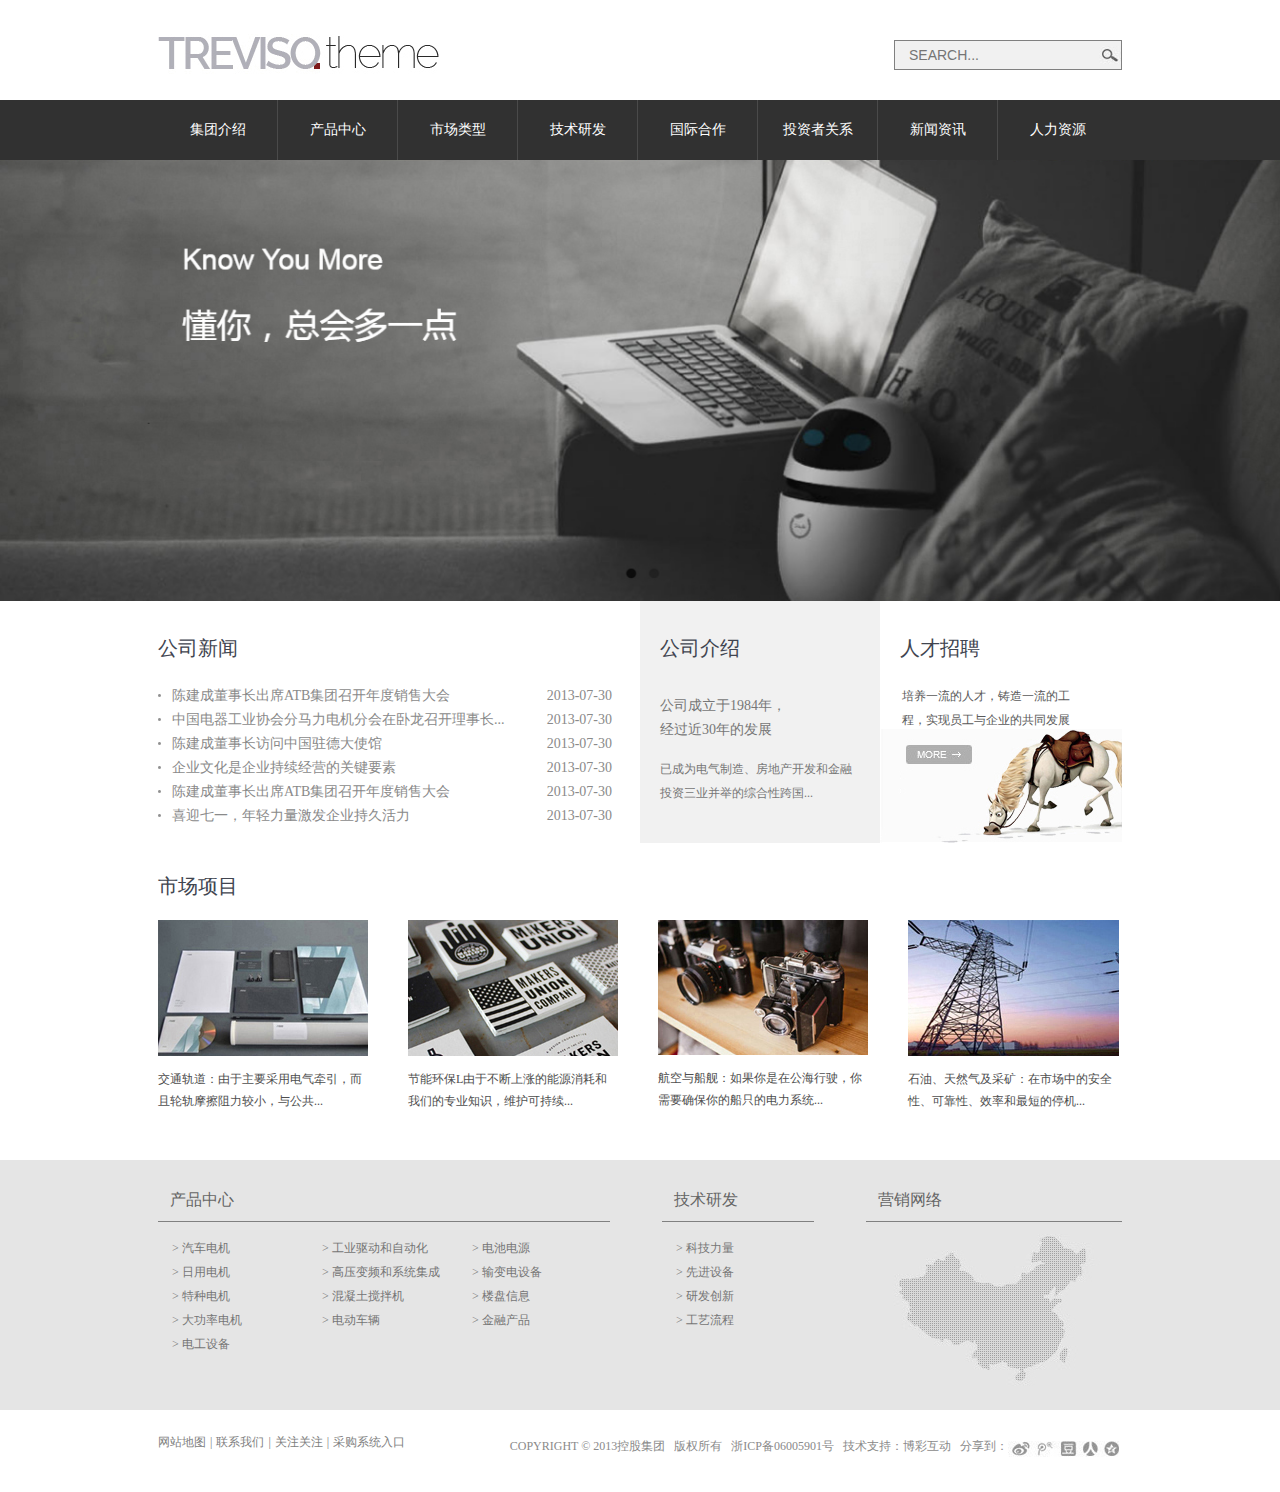
<file: bussiness/index.html>
<!DOCTYPE html>
<html lang="en">

<head>
    <meta charset="UTF-8">
    <title>Document</title>
    <!-- 引入外部样式表 -->
    <link rel="stylesheet" href="css/index.css">
</head>

<body>
    <!-- 头部模块-logo区域 -->
    <div class="logo public">
        <img src="img/logo.png" alt="">
        <!-- 提示文本 -->
        <input type="text" placeholder="SEARCH...">
    </div>

    <!-- 通栏导航区域 -->
    <div class="layoutNav">
        <!-- 版心 -->
        <ul class="nav public">
            <li>集团介绍</li>
            <li>产品中心</li>
            <li>市场类型</li>
            <li>技术研发</li>
            <li>国际合作</li>
            <li>投资者关系</li>
            <li>新闻资讯</li>
            <li class="eight">人力资源</li>
        </ul>
    </div>

    <!-- banner区域--不要给高度 -->
    <div class="banner">
        <img src="img/banner.png" alt="">
    </div>

    <!-- 内容区域 -->
    <div class="news public">
        <div class="lef">
            <p class="pTit">公司新闻</p>
            <ul>
                <li>陈建成董事长出席ATB集团召开年度销售大会<span>2013-07-30</span></li>
                <li>中国电器工业协会分马力电机分会在卧龙召开理事长...<span>2013-07-30</span></li>
                <li>陈建成董事长访问中国驻德大使馆<span>2013-07-30</span></li>
                <li>企业文化是企业持续经营的关键要素<span>2013-07-30</span></li>
                <li>陈建成董事长出席ATB集团召开年度销售大会<span>2013-07-30</span></li>
                <li>喜迎七一，年轻力量激发企业持久活力<span>2013-07-30</span></li>
            </ul>
        </div>
        <div class="cen">
            <p class="pTit">公司介绍</p>
            <p class="p1">公司成立于1984年，经过近30年的发展</p>
            <p class="p2">已成为电气制造、房地产开发和金融投资三业并举的综合性跨国...</p>
        </div>
        <div class="rig">
            <p class="pTit">人才招聘</p>
            <p class="p1">培养一流的人才，铸造一流的工程，实现员工与企业的共同发展</p>
        </div>
    </div>

    <!-- 市场项目 -->
    <div class="market public">
        市场项目
    </div>

    <!-- 市场项目内容 -->
    <div class="marketinfo public">
        <div>
            <img src="img/pic1.png" alt="">
            <p>交通轨道：由于主要采用电气牵引，而且轮轨摩擦阻力较小，与公共...</p>
        </div>
        <div>
            <img src="img/pic2.png" alt="">
            <p>节能环保L由于不断上涨的能源消耗和我们的专业知识，维护可持续...</p>
        </div>
        <div>
            <img src="img/pic3.png" alt="">
            <p>航空与船舰：如果你是在公海行驶，你需要确保你的船只的电力系统...</p>
        </div>
        <div class="last">
            <img src="img/pic4.png" alt="">
            <p>石油、天然气及采矿：在市场中的安全性、可靠性、效率和最短的停机...</p>
        </div>
    </div>

    <!-- 产品中心 -->
    <div class="layoutPro">
        <div class="product public">
            <div class="lef">
                <p class="top">产品中心</p>
                <div>
                    <ul>
                        <li> > 汽车电机</li>
                        <li> > 日用电机</li>
                        <li> > 特种电机</li>
                        <li> > 大功率电机</li>
                        <li> > 电工设备</li>
                    </ul>
                    <ul>
                        <li> > 工业驱动和自动化</li>
                        <li> > 高压变频和系统集成</li>
                        <li> > 混凝土搅拌机</li>
                        <li> > 电动车辆</li>
                    </ul>
                    <ul>
                        <li> > 电池电源</li>
                        <li> > 输变电设备</li>
                        <li> > 楼盘信息</li>
                        <li> > 金融产品</li>
                    </ul>
                </div>
            </div>
            <div class="cen">
                <p class="top">技术研发</p>
                <ul>
                    <li> > 科技力量</li>
                    <li> > 先进设备</li>
                    <li> > 研发创新</li>
                    <li> > 工艺流程</li>
                </ul>
            </div>
            <div class="rig">
                <p class="top">营销网络</p>
                <img src="img/china.png" alt="">
            </div>
        </div>
    </div>

    <!-- 网站底部区域 -->
    <div class="botNav public">
        <p class="lef">
            <a href="">网站地图</a>
            <span>|</span>
            <a href="">联系我们</a>
            <span>|</span>
            <a href="">关注关注</a>
            <span>|</span>
            <a href="">采购系统入口</a>
        </p>
        <p class="rig">
            COPYRIGHT &copy;
            2013控股集团 &nbsp; 版权所有 &nbsp; 浙ICP备06005901号 &nbsp; 技术支持：博彩互动 &nbsp; 分享到：
            <img src="img/logonav.png" alt="">
        </p>
    </div>
</body>

</html>
</file>
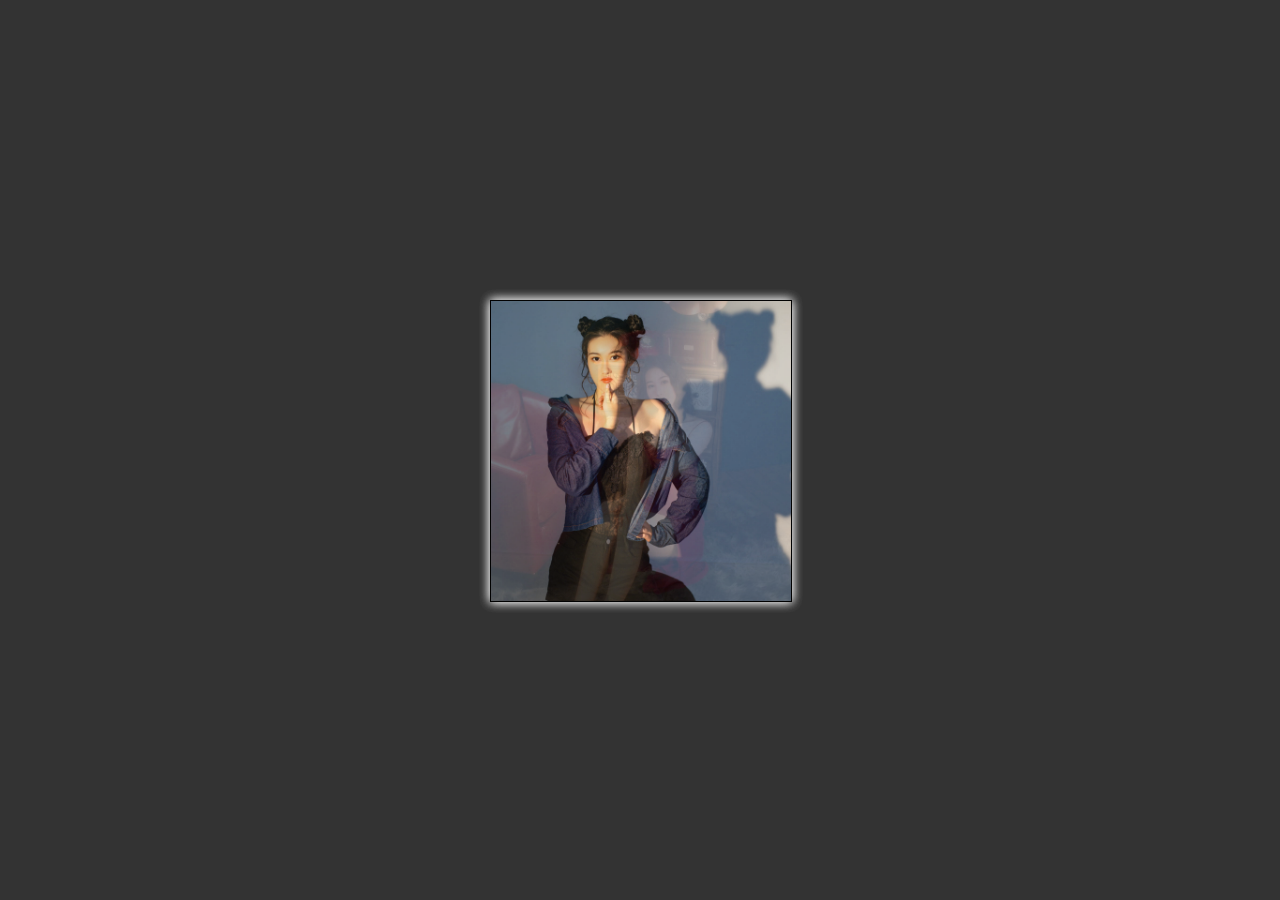
<file: r-photo/index.html>
<!DOCTYPE html>
<html>
	<head>
		<meta charset="utf-8">
		<title>旋转相册-LL</title>
		<link rel="stylesheet" type="text/css" href="css/index.css"/>
	</head>
	<body>
		<ul>
			<li></li>
			<li></li>
			<li></li>
			<li></li>
			<li></li>
			<li></li>
		</ul>
	</body>
</html>
</file>
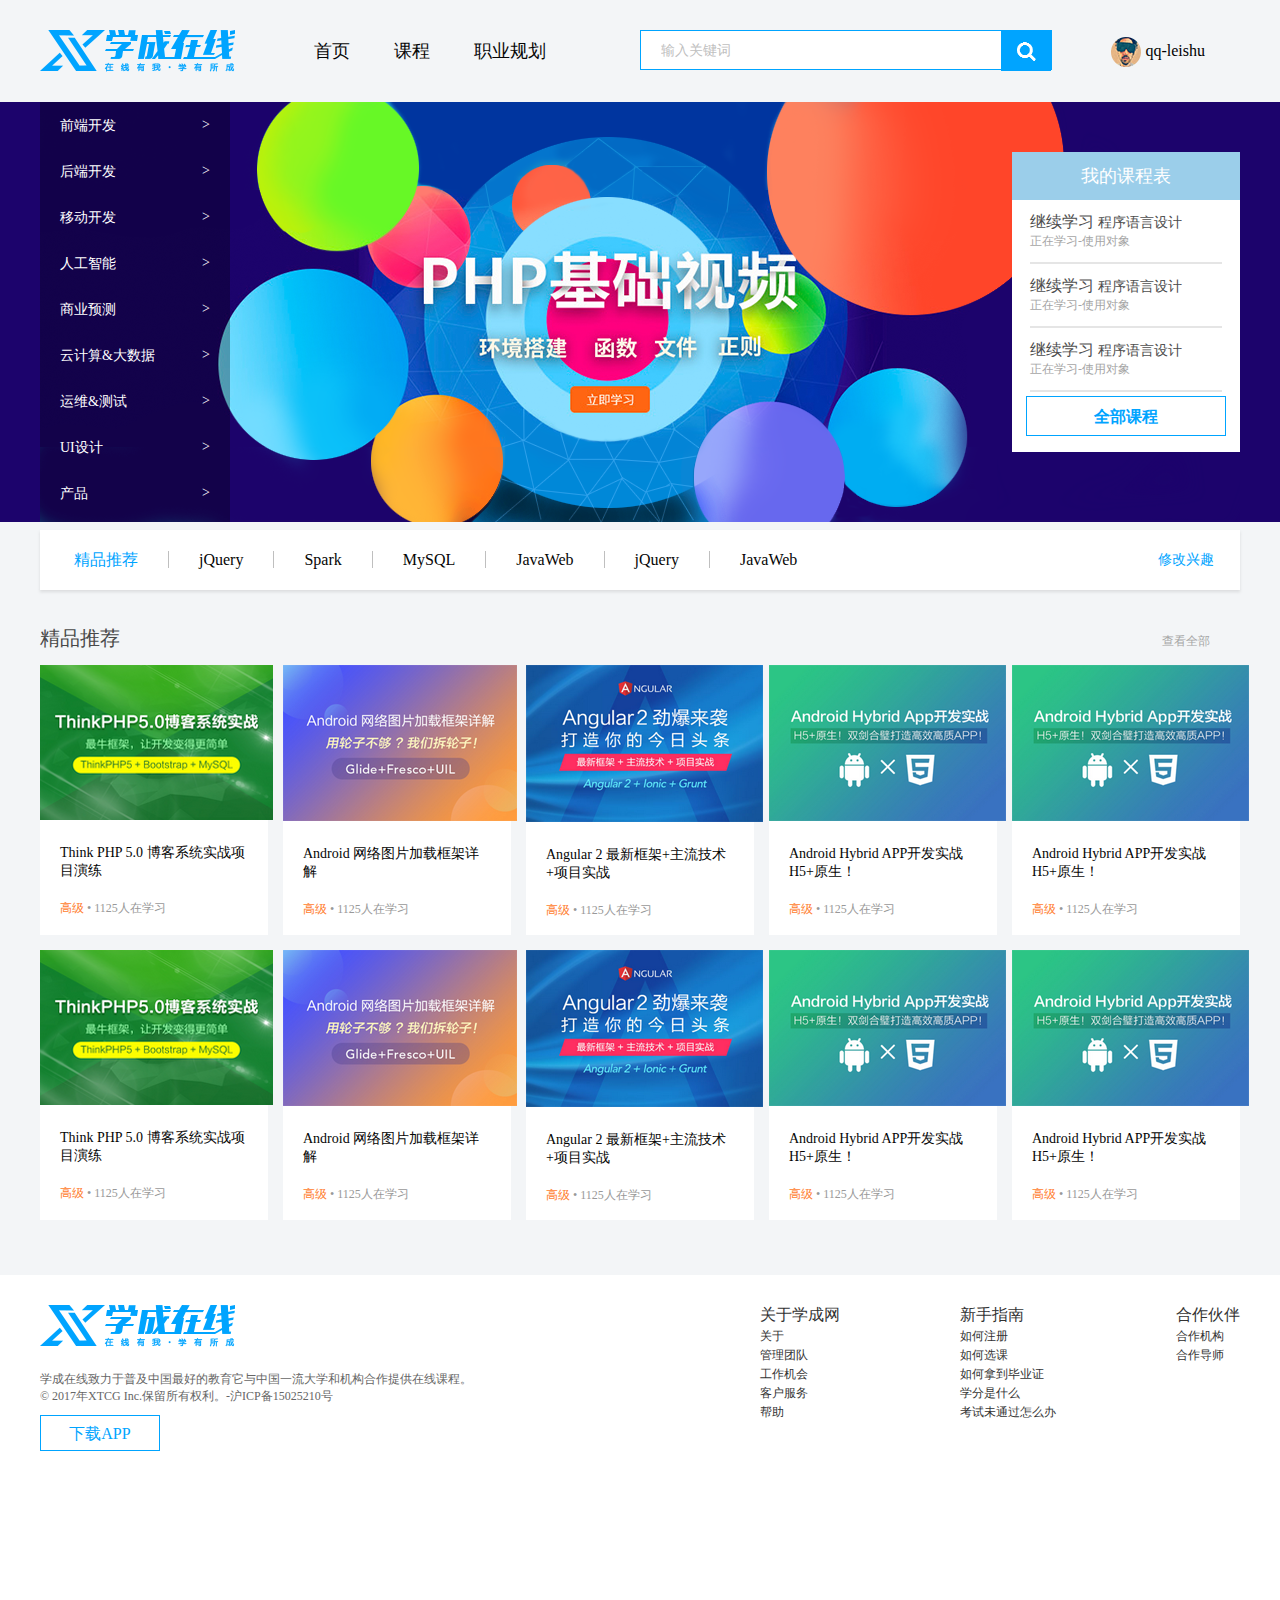
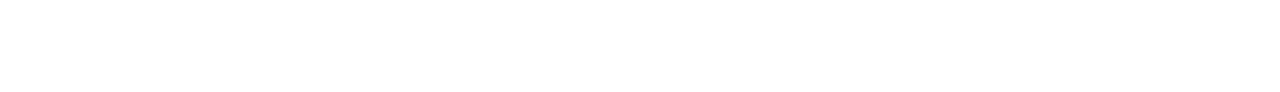
<file: study/index.html>
<!DOCTYPE html>
<html lang="en">
<head>
    <meta charset="UTF-8">
    <meta http-equiv="X-UA-Compatible" content="IE=edge">
    <meta name="viewport" content="width=device-width, initial-scale=1.0">
    <title>学成在线</title>
    <link rel="stylesheet" href="./CSS/index.css">
</head>
<body>
    <!-- 网站的首页，   所有网站的首页都叫 index.html，因为服务器找首页都是找 index.html-->
    <!-- 布局：从外到内，从上到下，从左到右 -->
    <!-- CSS：浮动/display；盒子模型；文字样式 -->
    <!-- 头部header ：负责头部区域的样式，wrapper只负责版心效果 -->
    <div class="header wrapper">
        <h1>
            <a href="#"><img src="./images/logo.png" alt=""></a>
        </h1>
        <!-- 导航区域 -->
        <div class="nav">
            <ul>
                <li><a href="#">首页</a></li>
                <li><a href="#">课程</a></li>
                <li><a href="#">职业规划</a></li>
            </ul>
        </div>
        <!-- 搜索区域 -->
        <div class="search">
            <input type="text" placeholder="输入关键词">
            <button></button>
        </div>
        <!-- 用户区域 -->
        <div class="user">
            <img src="./images/user.png" alt="">
            <span>qq-leishu</span>
        </div>
    </div>

    <!-- 轮播图 banner -->
    <div class="banner">
        <div class="wrapper">
            <div class="left">
                <ul>
                    <li><a href="#">前端开发<span>></span></a></li>
                    <li><a href="#">后端开发<span>></span></a></li>
                    <li><a href="#">移动开发<span>></span></a></li>
                    <li><a href="#">人工智能<span>></span></a></li>
                    <li><a href="#">商业预测<span>></span></a></li>
                    <li><a href="#">云计算&大数据<span>></span></a></li>
                    <li><a href="#">运维&测试<span>></span></a></li>
                    <li><a href="#">UI设计<span>></span></a></li>
                    <li><a href="#">产品<span>></span></a></li>
                </ul>
            </div>
            <div class="right">
                <h2>我的课程表</h2>
                <div class="content">
                    <dl>
                        <dt>继续学习 <span>程序语言设计</span></dt>
                        <dd>正在学习-使用对象</dd>
                    </dl>
                    <dl>
                        <dt>继续学习 <span>程序语言设计</span></dt>
                        <dd>正在学习-使用对象</dd>
                    </dl>
                    <dl>
                        <dt>继续学习 <span>程序语言设计</span></dt>
                        <dd>正在学习-使用对象</dd>
                    </dl>
                </div>
                <a href="#" class="more">全部课程</a>
            </div>
        </div>
    </div>

    <!-- 精品推荐 -->
    <div class="goods wrapper">
        <h2>精品推荐</h2>
        <ul>
            <li><a href="#">jQuery</a></li>
            <li><a href="#">Spark</a></li>
            <li><a href="#">MySQL</a></li>
            <li><a href="#">JavaWeb</a></li>
            <li><a href="#">jQuery</a></li>
            <li><a href="#">JavaWeb</a></li>
        </ul>
        <a href="#" class="xingqu">修改兴趣</a>
    </div>
    <!-- 精品推荐课程 -->
    <div class="box wrapper">
        <div class="title">
            <h2>精品推荐</h2>
            <a href="#">查看全部</a>
        </div>
        <div class="content clearfix">
            <ul>
                <li>
                    <a href="#">
                        <img src="./images/pic1.png" alt="">
                        <h3>Think PHP 5.0 博客系统实战项目演练</h3>
                        <p><span>高级</span>  •  1125人在学习</p>
                    </a>
                </li>
                <li>
                    <a href="#">
                        <img src="./images/pic2.png" alt="">
                        <h3>Android 网络图片加载框架详解</h3>
                        <p><span>高级</span>  •  1125人在学习</p>
                    </a>
                </li>
                <li>
                    <a href="#">
                        <img src="./images/pic3.png" alt="">
                        <h3>Angular 2 最新框架+主流技术+项目实战</h3>
                        <p><span>高级</span>  •  1125人在学习</p>
                    </a>
                </li>
                <li>
                    <a href="#">
                        <img src="./images/pic4.png" alt="">
                        <h3>Android Hybrid APP开发实战 H5+原生！</h3>
                        <p><span>高级</span>  •  1125人在学习</p>
                    </a>
                </li>
                <li>
                    <a href="#">
                        <img src="./images/pic4.png" alt="">
                        <h3>Android Hybrid APP开发实战 H5+原生！</h3>
                        <p><span>高级</span>  •  1125人在学习</p>
                    </a>
                </li>
                <li>
                    <a href="#">
                        <img src="./images/pic1.png" alt="">
                        <h3>Think PHP 5.0 博客系统实战项目演练</h3>
                        <p><span>高级</span>  •  1125人在学习</p>
                    </a>
                </li>
                <li>
                    <a href="#">
                        <img src="./images/pic2.png" alt="">
                        <h3>Android 网络图片加载框架详解</h3>
                        <p><span>高级</span>  •  1125人在学习</p>
                    </a>
                </li>
                <li>
                    <a href="#">
                        <img src="./images/pic3.png" alt="">
                        <h3>Angular 2 最新框架+主流技术+项目实战</h3>
                        <p><span>高级</span>  •  1125人在学习</p>
                    </a>
                </li>
                <li>
                    <a href="#">
                        <img src="./images/pic4.png" alt="">
                        <h3>Android Hybrid APP开发实战 H5+原生！</h3>
                        <p><span>高级</span>  •  1125人在学习</p>
                    </a>
                </li>
                <li>
                    <a href="#">
                        <img src="./images/pic4.png" alt="">
                        <h3>Android Hybrid APP开发实战 H5+原生！</h3>
                        <p><span>高级</span>  •  1125人在学习</p>
                    </a>
                </li>
            </ul>
        </div>
    </div>

    <!-- 版权 :注意要清除浮动的影响，在课程的 li 的父级-->
    <!-- li 都浮动了，脱标，撑不开父级的高度 -->
    <div class="footer">
        <div class="wrapper">
            <div class="left">
                <img src="./images/logo.png" alt="">
                <p>学成在线致力于普及中国最好的教育它与中国一流大学和机构合作提供在线课程。<br>
                    © 2017年XTCG Inc.保留所有权利。-沪ICP备15025210号</p>
                <a href="#">下载APP</a>
            </div>
            <div class="right">
                <dl>
                    <dt>关于学成网</dt>
                    <dd><a href="#">关于</a></dd>
                    <dd><a href="#">管理团队</a></dd>
                    <dd><a href="#">工作机会</a></dd>
                    <dd><a href="#">客户服务</a></dd>
                    <dd><a href="#">帮助</a></dd>
                </dl><dl>
                    <dt>新手指南</dt>
                    <dd><a href="#">如何注册</a></dd>
                    <dd><a href="#">如何选课</a></dd>
                    <dd><a href="#">如何拿到毕业证</a></dd>
                    <dd><a href="#">学分是什么</a></dd>
                    <dd><a href="#">考试未通过怎么办</a></dd>
                </dl>
                <dl>
                    <dt>合作伙伴</dt>
                    <dd><a href="#">合作机构</a></dd>
                    <dd><a href="#">合作导师</a></dd>
                </dl>

            </div>
        </div>
    </div>
</body>
</html>
</file>
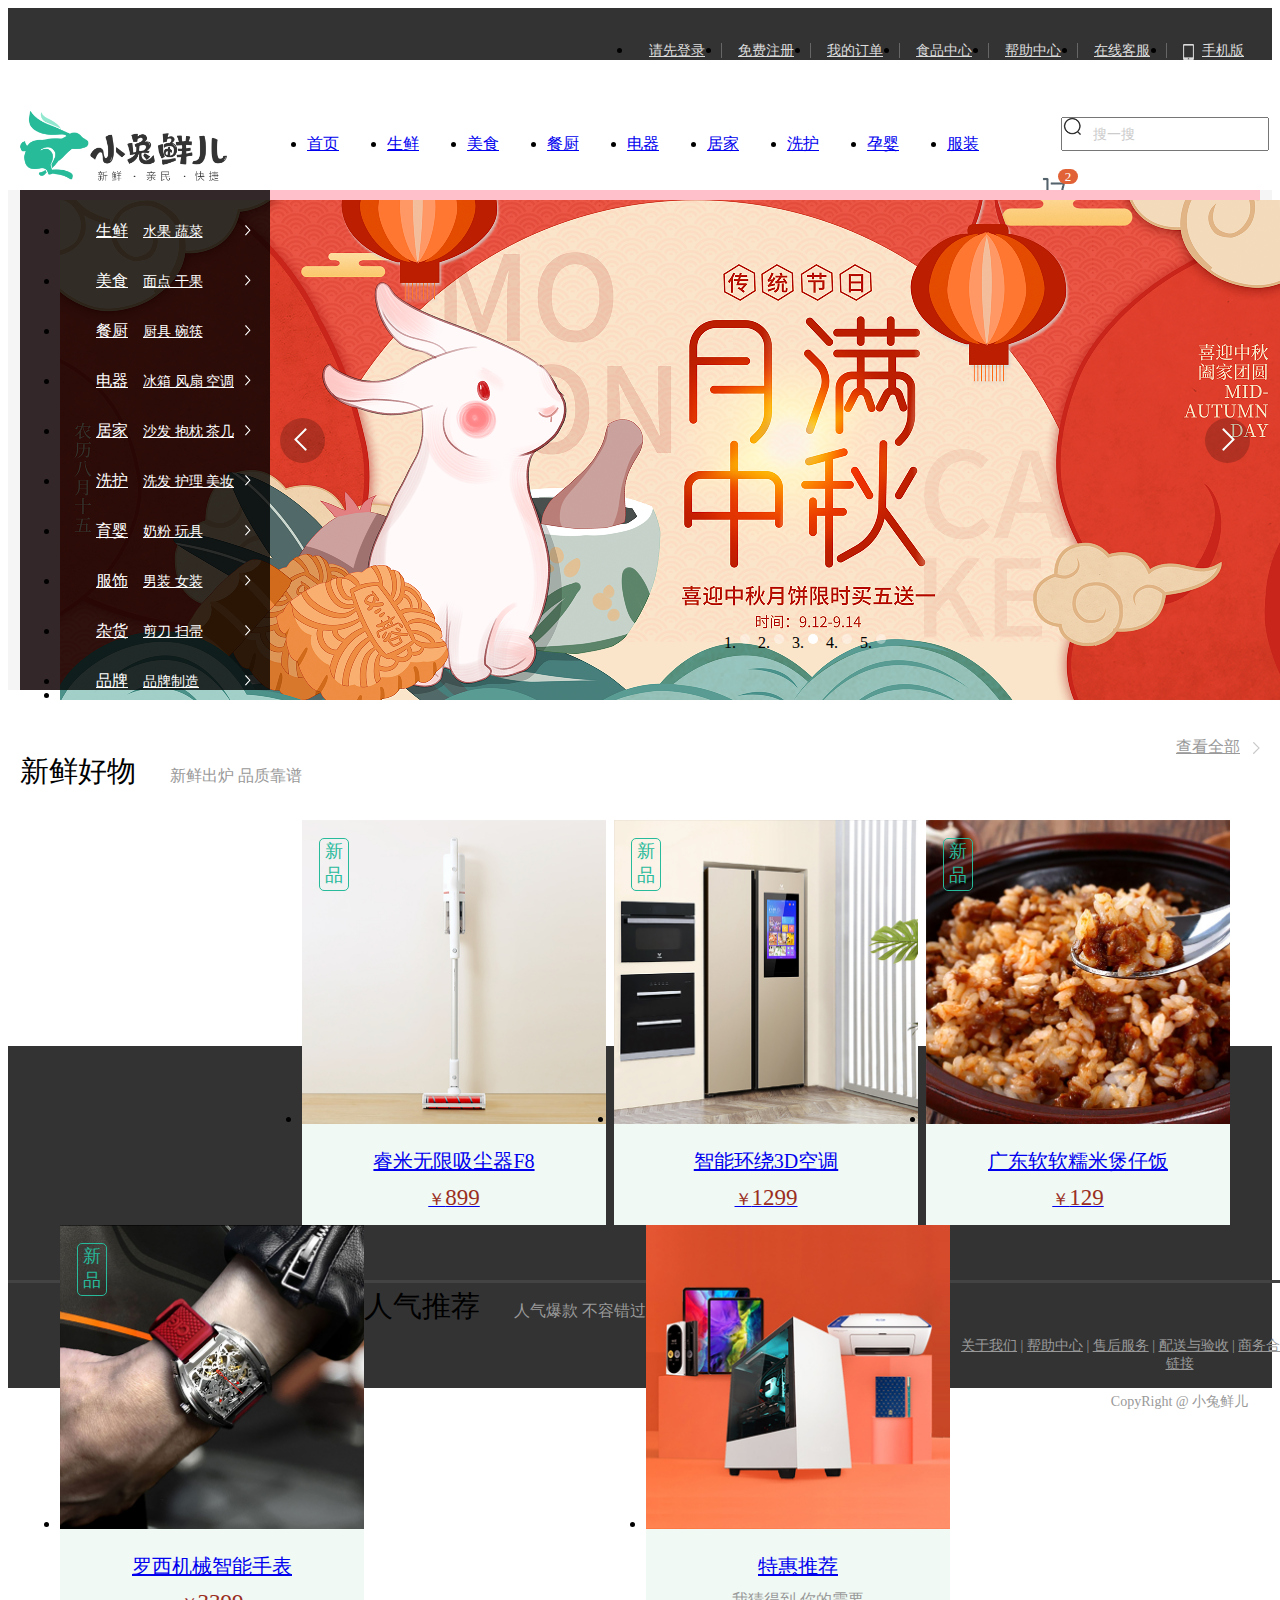
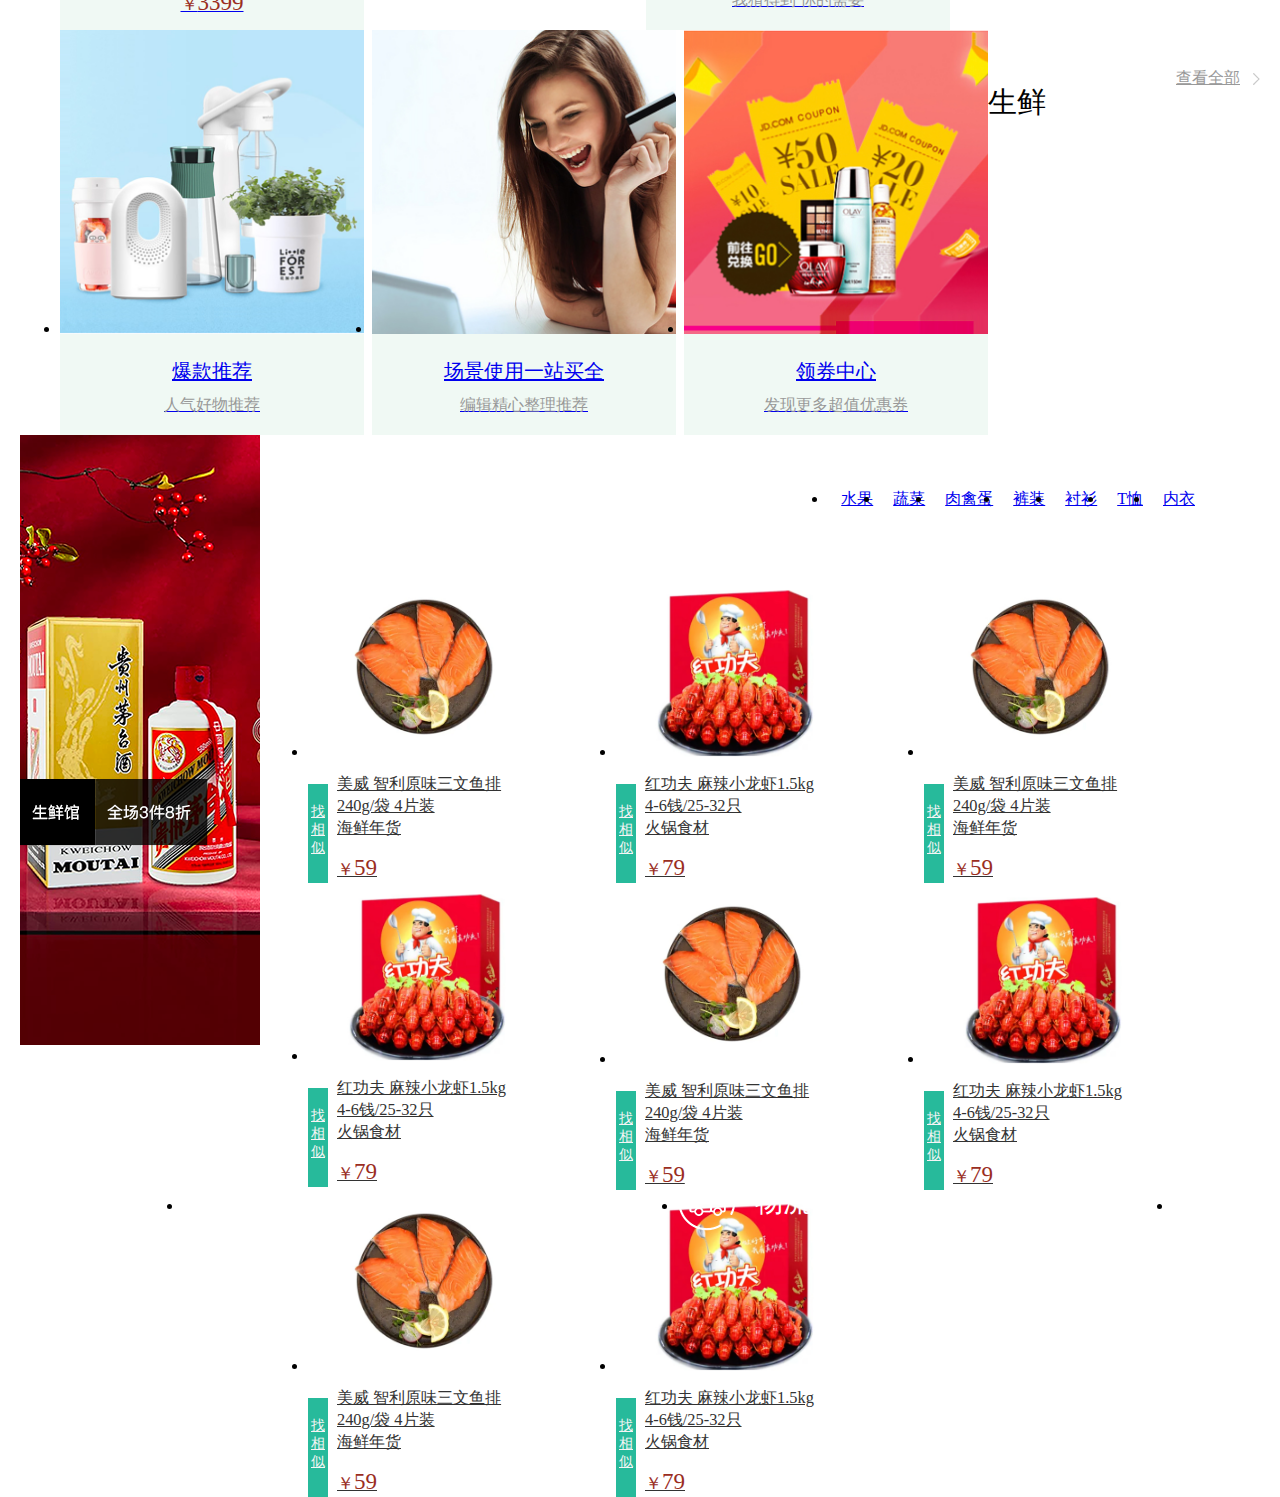
<file: xtx-pc-client/index.html>
<!DOCTYPE html>
<html lang="en">
<head>
    <meta charset="UTF-8">
    <meta http-equiv="X-UA-Compatible" content="IE=edge">
    <meta name="viewport" content="width=device-width, initial-scale=1.0">
    <meta name="description" content="小兔鲜儿官网，致力于打造全球最大的食品、生鲜电商购物平台。">
    <meta name="keywords" content="小兔鲜儿，食品，生鲜，服装，家电，电商，购物">
    <title>小兔鲜儿-新鲜、惠民、快捷！</title>
    <!-- 按顺序引入：外链式样式表后写的生效 -->
    <link rel="shortcut icon" href="favicon.ico" type="image/x-icon">
    <link rel="stylesheet" href="./css/base.css">
    <link rel="stylesheet" href="./css/common.css">
    <link rel="stylesheet" href="./css/index.css">
</head>
<body>
    <!-- 快捷导航栏 -->
    <div class="shortcut">
        <div class="wrapper">
            <ul>
                <li><a href="#">请先登录</a></li>
                <li><a href="#">免费注册</a></li>
                <li><a href="#">我的订单</a></li>
                <li><a href="#">食品中心</a></li>
                <li><a href="#">帮助中心</a></li>
                <li><a href="#">在线客服</a></li>
                <li><a href="#"><span></span>手机版</a></li>
            </ul>
        </div>
    </div>

    <!-- footer头部 -->
    <div class="header wrapper">
        <!-- 头部模块-logo区域 -->
        <div class="logo">
            <h1><a href="#">小兔鲜儿</a></h1>
        </div>
        <!-- 头部模块-导航区域 -->
        <div class="nav">
            <ul>
                <li><a href="#">首页</a></li>
                <li><a href="#">生鲜</a></li>
                <li><a href="#">美食</a></li>
                <li><a href="#">餐厨</a></li>
                <li><a href="#">电器</a></li>
                <li><a href="#">居家</a></li>
                <li><a href="#">洗护</a></li>
                <li><a href="#">孕婴</a></li>
                <li><a href="#">服装</a></li>
            </ul>
        </div>
        <!-- 头部模块-搜索框区域 -->
        <div class="search">
            <input type="text" placeholder="搜一搜">
            <!-- 定位实现放大镜效果 -->
            <span></span>
        </div>
        <!-- 头部模块-购物车区域 -->
        <div class="car">
            <span>2</span>
        </div>
    </div>

    <!-- banner 图 -->
    <div class="banner">
        <div class="wrapper">
            <!-- 添加背景图-有多少个图 就有多少个li -->
            <ul>
                <li><a href="#"><img src="./uploads/banner_1.png" alt=""></a></li>
            </ul>
            <!-- banner-侧导航 -->
            <div class="aside">
                <ul>
                    <li><a href="#">生鲜<span>水果 蔬菜</span></a></li>
                    <li><a href="#">美食<span>面点 干果</span></a></li>
                    <li><a href="#">餐厨<span>厨具 碗筷</span></a></li>
                    <li><a href="#">电器<span>冰箱 风扇 空调</span></a></li>
                    <li><a href="#">居家<span>沙发 抱枕 茶几</span></a></li>
                    <li><a href="#">洗护<span>洗发 护理 美妆</span></a></li>
                    <li><a href="#">育婴<span>奶粉 玩具</span></a></li>
                    <li><a href="#">服饰<span>男装 女装</span></a></li>
                    <li><a href="#">杂货<span>剪刀 扫帚</span></a></li>
                    <li><a href="#">品牌<span>品牌制造</span></a></li>
                </ul>
            </div>

            <!-- banner图-箭头 -->
            <!-- prev:上一个 -->
            <!-- next:下一个 -->
            <a href="#" class="prev"></a>
            <a href="#" class="next"></a>

            <!-- banner图-圆点：当前状态：current / active-->
            <!-- js 找到用户点击的 li 添加类名 li 变成白色的 -->
            <ol>
                <li></li>
                <li></li>
                <li class="current"></li>
                <li></li>
                <li></li>
            </ol>
        </div>
    </div>

    <!-- 新鲜好物 -->
    <div class="goods wrapper">
        <!-- 新鲜好物模块---hd:header 头部的缩写 -->
        <div class="hd">
            <h2>新鲜好物<span>新鲜出炉 品质靠谱</span></h2>
            <a href="#">查看全部</a>
        </div>
        <!-- 新鲜好物模块---bd:body 身体的缩写 -->
        <div class="bd clearfix">
            <ul>
                <li>
                    <a href="#">
                        <img src="./uploads/new_goods_1.jpg" alt="">
                        <h3>睿米无限吸尘器F8</h3>
                        <div>￥<span>899</span></div>
                        <b>新品</b>
                    </a>
                </li>
                <li>
                    <a href="#">
                        <img src="./uploads/new_goods_2.jpg" alt="">
                        <h3>智能环绕3D空调</h3>
                        <div>￥<span>1299</span></div>
                        <b>新品</b>
                    </a>
                </li>
                <li>
                    <a href="#">
                        <img src="./uploads/new_goods_3.jpg" alt="">
                        <h3>广东软软糯米煲仔饭</h3>
                        <div>￥<span>129</span></div>
                        <b>新品</b>
                    </a>
                </li>
                <li>
                    <a href="#">
                        <img src="./uploads/new_goods_4.jpg" alt="">
                        <h3>罗西机械智能手表</h3>
                        <div>￥<span>3399</span></div>
                        <b>新品</b>
                    </a>
                </li>
            </ul>
        </div>
    </div>

    <!-- 人气推荐 -->
    <div class="goods wrapper">
        <!-- hd:header 头部的缩写 -->
        <div class="hd">
            <h2>人气推荐<span>人气爆款 不容错过</span></h2>
        </div>
        <!-- bd:body 身体的缩写 -->
        <div class="bd clearfix">
            <ul>
                <li>
                    <a href="#">
                        <img src="./uploads/popular_1.jpg" alt="">
                        <h3>特惠推荐</h3>
                        <div class="note">我猜得到 你的需要</div>
                    </a>
                </li>
                <li>
                    <a href="#">
                        <img src="./uploads/popular_2.jpg" alt="">
                        <h3>爆款推荐</h3>
                        <div class="note">人气好物推荐</div>
                    </a>
                </li>
                <li>
                    <a href="#">
                        <img src="./uploads/popular_3.jpg" alt="">
                        <h3>场景使用一站买全</h3>
                        <div class="note">编辑精心整理推荐</div>
                    </a>
                </li>
                <li>
                    <a href="#">
                        <img src="./uploads/popular_4.jpg" alt="">
                        <h3>领券中心</h3>
                        <div class="note">发现更多超值优惠券</div>
                    </a>
                </li>
            </ul>
        </div>
    </div>

    <!-- 生鲜模块 -->
    <div class="fresh wrapper">
        <!-- 生鲜模块--标题 -->
        <div class="hd">
            <h2>生鲜</h2>
            <a href="#" class="more">查看全部</a>
            <ul>
                <li><a href="#">水果</a></li>
                <li><a href="#">蔬菜</a></li>
                <li><a href="#">肉禽蛋</a></li>
                <li><a href="#">裤装</a></li>
                <li><a href="#">衬衫</a></li>
                <li><a href="#">T恤</a></li>
                <li><a href="#">内衣</a></li>
            </ul>
        </div>
        <!-- 生鲜模块--内容 -->
        <div class="bd clearfix">
            <div class="left">
                <a href="#"><img src="./uploads/fresh_goods_cover.png" alt=""></a>
            </div>
            <div class="right">
                <ul>
                    <li>
                        <a href="#">
                            <img src="./uploads/fresh_goods_1.jpg" alt="">
                            <h3>美威 智利原味三文鱼排<br>240g/袋 4片装<br>海鲜年货</h3>
                            <p>￥<span>59</span></p>
                        </a>
                        <a href="#" class="seek">找相似<br> </a>
                    </li>
                    <li>
                        <a href="#">
                            <img src="./uploads/fresh_goods_2.jpg" alt="">
                            <h3>红功夫 麻辣小龙虾1.5kg<br>4-6钱/25-32只<br>火锅食材</h3>
                            <p>￥<span>79</span></p>
                        </a>
                        <a href="#" class="seek">找相似<br> </a>
                    </li>
                    <li>
                        <a href="#">
                            <img src="./uploads/fresh_goods_1.jpg" alt="">
                            <h3>美威 智利原味三文鱼排<br>240g/袋 4片装<br>海鲜年货</h3>
                            <p>￥<span>59</span></p>
                        </a>
                        <a href="#" class="seek">找相似<br> </a>
                    </li>
                    <li>
                        <a href="#">
                            <img src="./uploads/fresh_goods_2.jpg" alt="">
                            <h3>红功夫 麻辣小龙虾1.5kg<br>4-6钱/25-32只<br>火锅食材</h3>
                            <p>￥<span>79</span></p>
                        </a>
                        <a href="#" class="seek">找相似<br> </a>
                    </li>
                    <li>
                        <a href="#">
                            <img src="./uploads/fresh_goods_1.jpg" alt="">
                            <h3>美威 智利原味三文鱼排<br>240g/袋 4片装<br>海鲜年货</h3>
                            <p>￥<span>59</span></p>
                        </a>
                        <a href="#" class="seek">找相似<br> </a>
                    </li>
                    <li>
                        <a href="#">
                            <img src="./uploads/fresh_goods_2.jpg" alt="">
                            <h3>红功夫 麻辣小龙虾1.5kg<br>4-6钱/25-32只<br>火锅食材</h3>
                            <p>￥<span>79</span></p>
                        </a>
                        <a href="#" class="seek">找相似<br> </a>
                    </li>
                    <li>
                        <a href="#">
                            <img src="./uploads/fresh_goods_1.jpg" alt="">
                            <h3>美威 智利原味三文鱼排<br>240g/袋 4片装<br>海鲜年货</h3>
                            <p>￥<span>59</span></p>
                        </a>
                        <a href="#" class="seek">找相似<br> </a>
                    </li>
                    <li>
                        <a href="#">
                            <img src="./uploads/fresh_goods_2.jpg" alt="">
                            <h3>红功夫 麻辣小龙虾1.5kg<br>4-6钱/25-32只<br>火锅食材</h3>
                            <p>￥<span>79</span></p>
                        </a>
                        <a href="#" class="seek">找相似<br> </a>
                    </li>
                </ul>
            </div>
        </div>
    </div>

    <!-- 版权区域内容 -->
    <div class="footer">
        <div class="wrapper">
            <!-- 版权区域内容-上部分区域 -->
            <div class="top">
                <ul>
                    <li>
                        <!-- 通过伪元素添加标签实现精灵图 -->
                        <span>价格亲民</span>
                    </li>
                    <li>
                        <span>物流快捷</span>
                    </li>
                    <li>
                        <span>品质新鲜</span>
                    </li>
                </ul>
            </div>
            <!-- 版权区域内容-下部分区域 -->
            <div class="bottom">
                <p>
                    <a href="#">关于我们</a> |
                    <a href="#">帮助中心</a> |
                    <a href="#">售后服务</a> |
                    <a href="#">配送与验收</a> |
                    <a href="#">商务合作</a> |
                    <a href="#">搜索推荐</a> |
                    <a href="#">友情链接</a>
                </p>
                <p>CopyRight @ 小兔鲜儿</p>
            </div>
        </div>
    </div>

</body>
</html>
</file>
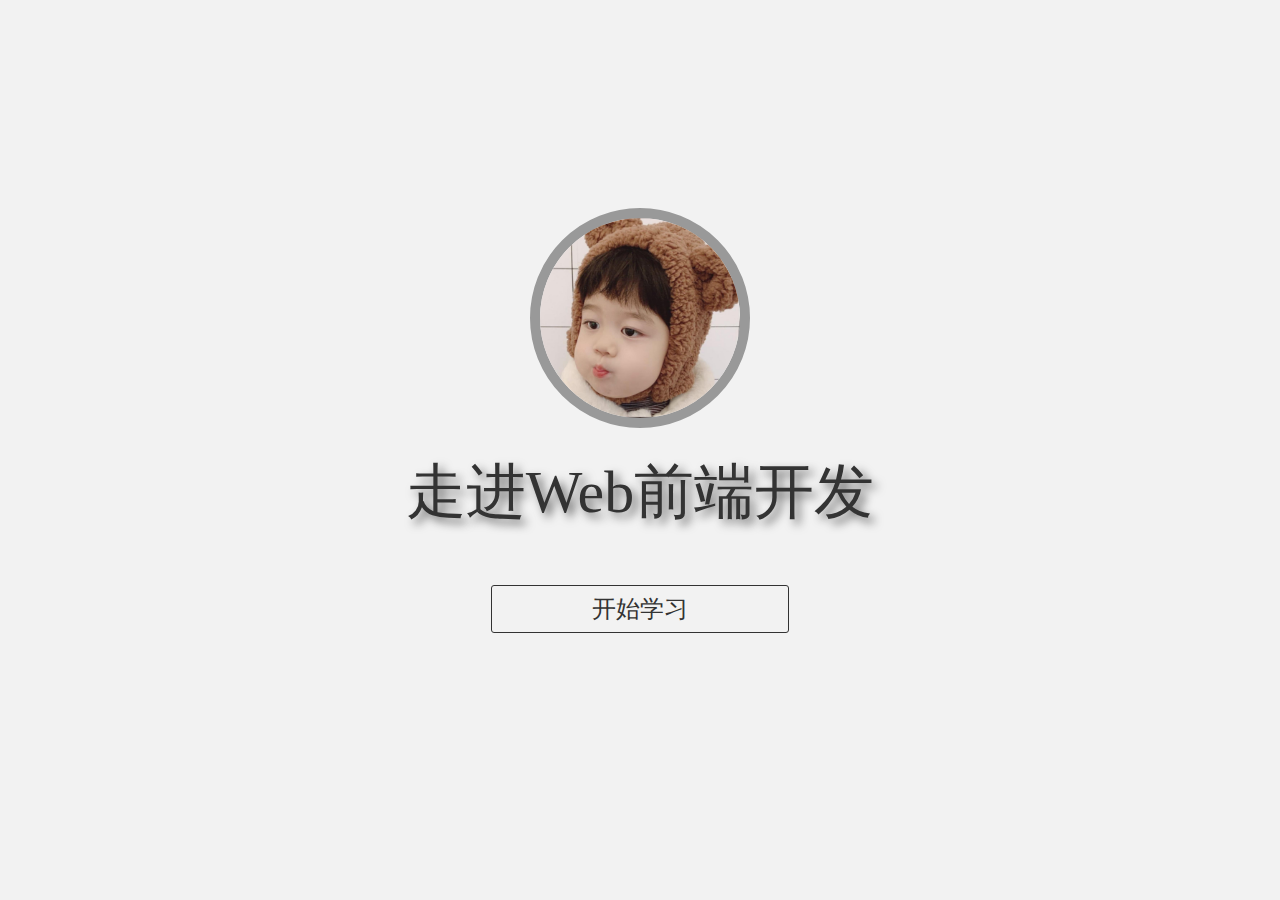
<file: welcome/welcome.html>
<!DOCTYPE html>
<html lang="en">
<head>
    <meta charset="UTF-8">
    <meta http-equiv="X-UA-Compatible" content="IE=edge">
    <meta name="viewport" content="width=device-width, initial-scale=1.0">
    <title>欢迎来到Web前端开发学堂！</title>
    <style>
        /* 定义标签选择器body的样式规则 */
        body {
            background: #f2f2f2;
            /* 所有元素居中对齐 */
            text-align: center;
        }

        img {
            margin-top: 200px;
            width: 200px;
            height: 200px;
            border: 10px solid #999;
            border-radius: 50%;
        }

        .titl {
            font-family: "方正大黑简体";
            font-size: 60px;
            color: #333;
            /* 为文字添加阴影，x方向向右偏移5px，y方向向下偏移5px，模糊大小为10px，阴影颜色为深灰色 */
            text-shadow: 5px 5px 10px #666;

            /* 调用 movelefttoright 动画，应用到<p>标签上，形成1s内从左侧匀速移动到右侧且逐渐显示的效果*/
            animation: movelefttoright 1s linear;
            margin-top: 20px;
        }
        /* 定义movelefttoright 的关键帧动画 */
        @keyframes movelefttoright {
            0% {
                transform: translateX(-80px);
                opacity: 0;
            }
            100% {
                transform: translateX(0px);
                opacity: 100%;
            }
        }

        #enter {
            font-size: 24px;
            color: #333;
            border: 1px solid #333;
            border-radius: 3px;
            padding: 10px 100px;
            text-decoration: none;
            
        }
    </style>
</head>
<body>
    <img src="./images/5.jpg" alt="">
    <p class="titl">走进Web前端开发</p>
    <a href="index.html" id="enter">开始学习</a>
    <script>
        var enter = document.getElementById("enter");
        enter.onclick = function(e) {
            e.preventDefault();
            enter.innerHTML = "欢迎进入";
            enter.style.color = "#ffffff";
            enter.style.background = "#333333";
            enter.style.borderColor = "#333333";
        }
    </script>
</body>
</html>
</file>
<file: bussiness/css/index.css>
/* 每一个页面中都会包含一些公共代码 */
/* * {
    margin: 0;
    padding: 0;
} */
/* 实际开发中，上面取消默认间距的代码会被下面代码替换掉 */
body,html,p,h1,h2,h3,h4,h5,h6,input,form,select,textarea,ol,ul,li,dl,dt,dd {
    margin: 0;
    padding: 0;
}
/* 解决图片下面有留白问题 */
img {
    display: block;
}

/* 取消描边 */
input {
    outline: none;
    /* 取消默认边框 */
    border: none;
}

/* 设置公共的版心 */
.public {
    width: 964px;
    margin: 0 auto;
}
/* 取消列表项样式 */
ul,ol,li {
    list-style: none;
}
/* 取消超链接下划线 */
a {
    text-decoration: none;
    color: gray;
    font-size: 12px;
}

/* 问题：border:none和border:0之间的区别
        二者都能取消边框，但是none是没有、不设置的意思；0代表的是有值，只是值为0
        浏览器渲染的时候，border:0;会被加载渲染
            border:none;不会被加载渲染
*/


/* loogo区域 */
.logo {
    /* width: 964px; */
    height: 100px;
    /* 版心居中 */
    /* margin: 0 auto; */
}

.logo>img {
    float: left;
    /* 不会作用在父元素身上，因为触发了BFC */
    margin-top: 32px;
}

.logo>input {
    float: right;
    width: 226px;
    height: 28px;
    border: 1px solid gray;
    margin-top: 40px;
    /* background-color: #f1f1f1; */
    /* 插入背景图片 */
    /* background-image: url(../img/find.png);
    background-repeat: no-repeat;
    background-position: right center;  */
    background: #f1f1f1 url(../img/find.png) no-repeat right center;
    font-size: 14px;
    text-indent: 14px;
}

/* 通栏导航区域 */
.layoutNav {
    height: 60px;
    background-color: #313131;
}

.nav {
    /* width: 964px; */
    height: 60px;
    /* margin: 0 auto; */
}

.nav>li {
    float: left;
    font-size: 14px;
    color: white;
    line-height: 60px;
    width: 119px;
    text-align: center;
    border-right: 1px solid #4a4a4a;
}

.nav>.eight {
    border-right: 0px;
}

/* 划过效果 */
.nav>li:hover {
    background-color: slateblue;
}

/* banner轮播图区域 */
.banner>img {
    width: 100%;
}

/* 内容区域 */
.news {
    height: 242px;
}

/* 公司新闻区域 */
/* 提取一部分公共代码 */
.news>div {
    height: 242px;float: left;
}
.news>.lef {
    width: 482px;
}

.news>.cen {
    width: 240px;
    background-color: #f1f1f1;
}
.news>.rig {
    width: 242px;
    background-color: #fbfbfb;
    /* 插入背景图片 */
    background: url(../img/horse.png) no-repeat center bottom;
}
.news>div>.pTit {
    /* 上边间距和下边间距 */
    margin-top: 34px;
    margin-bottom: 22px;
    color: #414550;
    font-size: 20px;
}

.news>.lef>ul {
    font-size: 14px;
    line-height: 24px;
    color: #8a8a8a;
}
.news>.lef span {
    float: right;
    margin-right: 28px;
}

.news>.lef li {
    background: url(../img/dian.png) no-repeat 0 center;
    text-indent: 14px;
}

/* 单独实现缩进样式 */
.news>.cen>.pTit {
    text-indent: 20px;
}
.news>.rig>.pTit {
    text-indent: 20px;
}


/* 公司介绍区域的p标签样式 */
.news>.cen>.p1 {
    width: 132px;
    margin-left: 20px;
    font-size: 14px;
    line-height: 24px;
    padding-top: 10px;
    color: #777777;
}


.news>.cen>.p2 {
    width: 194px;
    margin-left: 20px;
    line-height: 24px;
    font-size: 12px;
    color: #777777;
    margin-top: 15px;
}
/* 人才招聘区域设置 */
.news>.rig>.p1 {
    font-size: 12px;
    line-height: 24px;
    margin-left: 22px;
    margin-right: 40px;
    color: #5a5a5a;
}


/* 市场项目区域 */
.market {
    padding-top: 30px;
    padding-bottom: 20px;
    font-size: 20px;
    color: #414550;
}

/* 市场项目内容区域 */
.marketinfo {
    height: 240px;
}

.marketinfo>div {
    width: 210px;
    height: 240px;
    float: left;
    margin-right: 40px;
    font-size: 12px;
    line-height: 22px;
    color: #4e4e4e;

}

.marketinfo>.last {
    margin-right: 0px;
}

.marketinfo>div>p {
    margin-top: 12px;
}

/* 产品中心区域 */
.layoutPro {
    height: 250px;
    background-color: #e5e5e5;
}

.product {
    height: 250px;
}

/* 左侧中间以及右侧布局 */
/* 提取公共代码 */
.product>div {
    height: 250px;
    float: left;
}
.product>.lef {
    width: 452px;

}

.product>.cen {
    width: 152px;
    margin: 0 52px;
}

.product>.rig {
    width: 256px;
}

/* 左侧布局大小 */
.product .top {
    /* 边框 */
    border-bottom: 1px solid gray;
    padding-top: 30px;
    padding-bottom: 10px;
    text-indent: 12px;
    color: #656565;
}

.product>.lef ul {
    width: 150px;
    float: left;
    margin-top: 14px;
    color: #767676;
    font-size: 12px;
    line-height: 24px;
    text-indent: 14px;

}

/* 中间区域设置 */
.product>.cen ul {
    margin-top: 14px;
    color: #767676;
    font-size: 12px;
    line-height: 24px;
    text-indent: 14px;
}

/* 网站底部区域 */
.botNav {
    height: 82px;
}

.botNav>.lef {
    float: left;
    margin-top: 22px;
}

.botNav>.rig {
    float: right;
    font-size: 12px;
    color: #8a8a8a;
    margin-top: 28px;

}

.botNav span {
    color: gray;
    font-size: 12px;
}

.botNav>.rig>img {
    float: right;
}
</file>
<file: r-photo/css/index.css>
* {
	margin: 0;
	padding: 0;
}

body {
	background: #333;
}

ul {
	width: 300px;
	height: 300px;
	position: absolute;
	top: 0;
	bottom: 0;
	left: 0;
	right: 0;
	margin: auto;
	/*3d空间*/
	transform-style: preserve-3d;
	animation: box 20s linear infinite;
}

@keyframes box {

	/*3d旋转 x y z deg*/
	from {
		transform: rotate3d(0, 0, 0, 0deg);
	}

	to {
		transform: rotate3d(1, 1, 1, 360deg);
	}
}

li {
	width: 300px;
	height: 300px;
	list-style: none;
	border: 1px solid black;
	position: absolute;
	opacity: 0.8;
	box-shadow: 0px 0px 10px white;
}

li:nth-child(1) {
	background: url(../img/1.jpg);
	background-position: center;
	background-size: cover;
	transform: translateZ(150px);
}

/*后*/
li:nth-child(2) {
	background: url(../img/2.jpg);
	background-position: center;
	background-size: cover;
	transform: translateZ(-150px);
}

/*左*/
li:nth-child(3) {
	background: url(../img/3.jpg);
	background-position: center;
	background-size: cover;
	transform: rotateY(90deg) translateZ(-150px);
}

/*右*/
li:nth-child(4) {
	background: url(../img/4.jpg);
	background-position: center;
	background-size: cover;
	transform: rotateY(90deg) translateZ(150px);
}

/*上*/
li:nth-child(5) {
	background: url(../img/5.jpg);
	background-position: center;
	background-size: cover;
	transform: rotateX(90deg) translateZ(150px);
}

li:nth-child(6) {
	background: url(../img/6.jpg);
	background-position: center;
	background-size: cover;
	transform: rotateX(90deg) translateZ(-150px);
}

ul:hover {
	animation-play-state: paused;
}
</file>
<file: study/CSS/index.css>
/* index.css是用来美化首页的 */
* {
    margin: 0;
    padding: 0;
    /* 内减模式 */
    box-sizing: border-box;
}

li {
    list-style: none;
}
a {
    text-decoration: none;
}
/* 清除浮动 */
.clearfix:before,.clearfix:after {
    content: "";
    display: table;
}
.clearfix:after {
    clear: both;
}

body {
    background-color: #f3f5f7;
}

/* 版心 */
.wrapper {
    width: 1200px;
    margin: 0 auto;
}

/* 头部 */
.header {
    height: 42px;
    /* background-color: pink; */
    margin: 30px auto;
}

h1 {
    float: left;
}

/* 导航区域 */
.nav {
    float: left;
    margin-left: 70px;
    height: 42px;
    /* background-color: green; */
}

/*li默认是换行排列，若要使其在一行排列，则需要设置浮动  */
.nav li {
    float: left;
    margin-right: 26px;
}
.nav li a {
    /* display: inline-block; */
    display: block;
    padding: 0 9px;
    height: 42px;
    line-height: 42px;
    /* border-bottom: 2px solid #00a4ff; */
    font-size: 18px;
    color: #050505;
}

/* 伪类选择器：选中鼠标悬停在元素上的状态，设置样式 */
.nav li a:hover {
    border-bottom: 2px solid #00a4ff;
}
/* 搜索区域 */
.search {
    float: left;
    margin-left: 59px;
    /* width: 412px; */
    height: 40px;
    border: 1px solid #00a4ff;
}
.search input {
    float: left;
    padding-left: 20px;
    width: 360px;
    height: 38px;
    border: 0;
}
/* 控制placeholder的样式 */
.search input::placeholder {
    font-size: 14px;
    color: #bfbfbf;
}
/* 搜索区域的搜索按钮 */
.search button {
    float: left;
    width: 50px;
    height: 40px;
    background-image: url(../images/btn.png);
    border: 0;
}
/* 用户区域 */
.user {
    float: right;
    /* width: 118px; */
    height: 42px;
    margin-right: 35px;
    line-height: 42px;
}

.user img {
    /* 调节图片垂直对齐方式：middle:居中 */
    vertical-align: middle;
}

.banner {
    height: 420px;
    background-color: #1c036c;
}

.banner .wrapper {
    height: 420px;
    background-image: url(../images/banner.png);
}

/* 左分类区域 */
.banner .left {
    float: left;
    padding: 0 20px;
    width: 190px;
    height: 420px;
    background-color: rgba(0,0,0,0.3);
    /* 行高属于控制文字的属性，能继承 */
    line-height: 45px;
}

.banner .left span {
    float: right;
}

.banner .left a {
    font-size: 14px;
    color: #fff;
}
.banner .left a:hover {
    color: #00b4ff;
}

/* 右分类区域 */
.banner .right {
    float: right;
    margin-top: 50px;
    width: 228px;
    height: 300px;
    background-color: #fff;
} 

.banner .right h2 {
    height: 48px;
    background-color: #9bceea;
    text-align: center;
    line-height: 48px;

    font-size: 18px;
    font-weight: normal;
    color: #fff;
}

.banner .right .content {
    padding: 0 18px;
}

.banner .right .content dl {
    padding: 12px 0;
    border-bottom: 2px solid #e5e5e5;
}
.banner .right .content dt {
    font-size: 16px;
    color: #4e4e4e;
}

.banner .right .content span {
    font-size: 14px;
    color: #4e4e4e;
}
.banner .right .content dd {
    font-size: 12px;
    color: #a5a5a5;
}

.banner .right .more {
    display: block;
    /* margin: 4px 14px 0; */
    margin: 4px auto 0;
    width: 200px;
    height: 40px;
    border: 1px solid #00a4ff;

    font-size: 16px;
    color: #00a4ff;
    font-weight: 700;
    text-align: center;
    line-height: 40px;
}

/* 精品推荐 */
.goods {
    margin-top: 8px;
    padding-left: 34px;
    padding-right: 26px;
    height: 60px;
    background-color: #fff;
    box-shadow: 0px 2px 3px 0px 
		rgba(118, 118, 118, 0.2);
    
        line-height: 60px;

}
.goods h2 {
    float: left;
    font-size: 16px;
    color: #00a4ff;
    font-weight: 400;
}

.goods ul {
    float: left;
    margin-left: 30px;
}

.goods ul li {
    float: left;
}

.goods li a {
    border-left: 1px solid #bfbfbf;
    padding: 0 30px;
    font-size: 16px;
    color: #050505;

}

.goods .xingqu {
    float: right;
    font-size: 14px;
    color: #00a4ff;
}

/* 精品课程 */
.box {
    margin-top: 35px;

}

.box .title {
    height: 40px;
}

.box .title h2 {
    float: left;
    font-size: 20px;
    color: #494949;
    font-weight: 400;
}

.box .title a {
    float: right;
    margin: 8px 30px 0 0;
    font-size: 12px;
    color: #a5a5a5;
}

.box .content li {
    float: left;
    margin-right: 15px;
    margin-bottom: 15px;
    width: 228px;
    height: 270px;
    background-color: #fff;
}

.box .content li:nth-child(5n) {
    margin-right: 0%;
}

.box .content li h3 {
    padding: 20px;
    font-size: 14px;
    font-weight: 400;
    color: #050505;
}

.box .content li p {
    padding: 0 20px;
    font-size: 12px;
    color: #999999;
}
.box .content li span {
    color: #ff7c2d;
}

/* 版权 */
.footer {
    margin-top: 40px;
    padding-top: 30px;
    height: 417px;
    background-color: #fff;
}

.footer .left {
    float: left;

}

.footer .left p {
    margin: 20px 0 10px;
    font-size: 12px;
    color: #666;
}

.footer .left a {
    display: inline-block;
    width: 120px;
    height: 36px;
    border: 1px solid #00a4ff;
    font-size: 16px;
    color: #00a4ff;
    text-align: center;
    line-height: 36px;
}

.footer  .right {
    float: right;
}

.footer .right dl {
    float: left;
    margin-left: 120px;
}

.footer .right dl dt {
    font-size: 16px;
    color: #333333;
}

.footer .right dl a {
    font-size: 12px;
    color: #333333;
}
</file>
<file: xtx-pc-client/css/base.css>
/* 清除默认样式的代码 */
</file>
<file: xtx-pc-client/css/common.css>
/* 各个页面相同的样式表，如：头、尾部 */
/* 版心 */
.wrapper {
    width: 1240px;
    margin: 0 auto;
}

/* 快捷导航栏 */
.shortcut {
    height: 52px;
    background-color: #333;
}

.shortcut .wrapper {
    height: 52px;
}

.shortcut .wrapper ul {
    float: right;
}

.shortcut .wrapper li {
    float: left;
    line-height: 52px;
}

.shortcut .wrapper a {
    padding: 0 16px;
    border-right: 1px solid #666;
    font-size: 14px;
    color: #dcdcdc;
}

.shortcut .wrapper a span {
    display: inline-block;
    margin-right: 8px;
    width: 11px;
    height: 16px;
    background-image: url(../images/sprites.png);
    background-position: -160px -70px;

    /* 图与字对齐 */
    vertical-align: middle;
}

/* 去掉最右边的边框 */
.shortcut .wrapper li:nth-child(7) a{
    border-right: 0;
}

/* 头部区域---logo */
.header {
    margin: 30px auto;
    height: 70px;
}

.logo {
    float: left;
    width: 207px;
    height: 70px;
}

/* logo的搜索引擎优化做法 */
.logo h1 {
    width: 207px;
    height: 70px;
}

.logo h1 a {
    display: block;
    width: 207px;
    height: 70px;
    background-image: url(../images/logo.png);
    background-size: contain;
    /*目的：让h1里面的字看不见 */
    font-size: 0;
}

/* 头部区域---导航 */
.nav {
    float: left;
    margin-left: 40px;
    height: 70px;
}

.nav li {
    float: left;
    margin-right: 48px;
    line-height: 70px;
}

.nav li a {
    padding-bottom: 7px;
}

.nav li a:hover {
    color: #27ba9b;
    border-bottom: 1px solid #27ba9b;

}

/* 头部区域---搜索框 */
.search {
    position: relative;
    float: left;
    margin-top: 24px;
    margin-left: 34px;
    width: 172px;
    height: 30px;
    border-bottom: 2px solid #e7e7e7;
}

.search input {
    padding-left: 30px;
    width: 172px;
    height: 28px;
}

.search input::placeholder {
    font-size: 14px;
    color: #ccc;
}

.search span {
    position: absolute;
    left: 2px;
    top: 0;
    /* display: inline-block; */
    width: 18px;
    height: 18px;
    background-image: url(../images/sprites.png);
    background-position: -79px -69px;
}

/* 头部区域---购物车 */
.car {
    position: relative;
    float: left;
    margin-top: 28px;
    margin-left: 15px;
    width: 23px;
    height: 23px;
    background-image: url(../images/sprites.png);
    background-position: -119px -69px;
}

.car span {
    /* 绝对定位，盒子会具备行内块特点 */
    position: absolute;
    right: -13px;
    top: -8px;
    width: 20px;
    height: 15px;
    background-color: #e26237;
    border-radius: 8px;

    font-size: 13px;
    color: #fff;
    text-align: center;
    line-height: 15px;
}

/* 版权区域 */
.footer {
    height: 342px;
    background-color: #333;
}

.footer .wrapper {
    width: 1393px;
}

.footer .top {
    padding-top: 59px;
    padding-left: 135px;
    height: 175px;
    border-bottom: 3px solid #434343;
}

.footer .top li {
    position: relative;
    float: left;
    margin-right: 300px;
    width: 195px;
    height: 58px;
    line-height: 58px;
}

.footer .top li:last-child {
    margin-right: 0;
}


/* 伪元素添加标签则为行内元素 */
/* 如果行内块和行内文字无法通过vertical-align 或者行高去对齐，就进行定位 */
.footer .top li::before {
    /* display: inline-block; */
    position: absolute;
    top: 0;
    left: 0;
    content: '';
    width: 58px;
    height: 58px;
    background-image: url(../images/sprites.png);

    vertical-align: middle;

}

.footer .top li span {
    margin-left: 77px;
    font-size: 28px;
    color: #fff;
}


/* 第二个li里面的before添加背景图位置属性 */
.footer .top li:nth-child(2)::before {
    background-position: -130px 0;
}

/* 第三个li里面的before添加背景图位置属性 */
.footer .top li:nth-child(3)::before {
    background-position: -64px 0;
}

.footer .bottom {
    padding-top: 40px;
    font-size: 14px;
    color: #999;
    text-align: center;
}

.footer .bottom a {
    font-size: 14px;
    color: #999;
}

.footer .bottom p {
    margin-bottom: 20px;
}
</file>
<file: xtx-pc-client/css/index.css>
/* 放 index 页面的样式表 */

/* banner */
/* banner --- 通栏盒子 */
.banner {
    height: 500px;
    background-color: #f5f5f5;
}

/* banner --- 版心 */
.banner .wrapper {
    position: relative;
    height: 500px;
    background-color: pink;
}

/* banner-侧导航 */
.banner .aside {
    position: absolute;
    left: 0;
    top: 0;
    width: 250px;
    height: 500px;
    background-color: rgba(0,0,0,.8);
}

.banner .aside li {
    height: 50px;
    line-height: 50px;
}

.banner .aside a {
    position: relative;
    /* block 宽度和父级一致 */
    display: block;
    padding-left: 36px;
    padding-right: 19px;
    height: 50px;

    color: #fff;
}

.banner .aside a span {
    margin-left: 15px;
    font-size: 14px;
}

.banner .aside a:hover {
    background-color: #27ba9b;
}

/* a的里面最后的位置加箭头 */
.banner .aside a::after {
    position: absolute;
    right: 19px;
    top: 19px;
    content: '';
    width: 6px;
    height: 11px;
    background-image: url(../images/sprites.png);
    background-position: -80px -110px;
}

/* bannert图-箭头部分 */
.prev,
.next {
    position: absolute;
    top: 228px;
    width: 45px;
    height: 45px;
    background-color: rgba(0, 0, 0, .2);
    background-image: url(../images/sprites.png);
    border-radius: 50%;
}

/* 背景图位置负责两件事：改变箭头在盒子里面的位置；改变精灵图的位置 */
/* 导致在精灵图中测量的尺寸不准确 */
/* 解决方案：
   1、书写背景图位置属性，借助谷歌的调试工具调试具体的位置数值
   2、书写标签时，a负责盒子，里面再去添加一个 span 标签负责箭头
*/
.prev {
    left: 260px;
    background-position: 14px -60px;
}

.next {
    right: 10px;
    background-position: -23px -60px;
}

/* banner图-圆点样式 */
.banner ol {
    position: absolute;
    left: 680px;
    bottom: 30px;
    height: 10px;
}

.banner ol li {
    float: left;
    margin-right: 24px;
    width: 10px;
    height: 10px;
    background-color: rgba(255,255,255,0.4);
    border-radius: 50%;
    cursor: pointer;
}

.banner ol .current {
    background-color: #fff;
}

/* 新鲜好物模块--标题区域 */
.goods .hd {
    height: 114px;
    line-height: 114px;
}

.goods .hd h2 {
    float: left;
    height: 114px;
    font-size: 29px;
    font-weight: 400;
}

.goods .hd h2 span {
    margin-left: 34px;
    font-size: 16px;
    color: #999;
}


.goods .hd a,
.fresh .hd .more {
    float: right;
    color: #999;
}

.goods .hd a::after,
.fresh .hd .more::after {
    content: '';
    display: inline-block;
    margin-left: 13px;
    width: 7px;
    height: 13px;
    background-image: url(../images/sprites.png);
    background-position: 0 -110px;
    vertical-align: middle;
}

/* 新鲜好物模块---内容区域 */
.goods .bd li {
    position: relative;
    float: left;
    margin-right: 8px;
    width: 304px;
    height: 405px;
    background-color: #f0f9f4;

    text-align: center;
}

.goods .bd li:last-child {
    margin-right: 0;
}

.goods .bd li img {
    width: 304px;

}

.goods .bd li h3 {
    margin-top: 20px;
    margin-bottom: 10px;
    font-size: 20px;
    font-weight: 400;
}

.goods .bd li div {
    font-size: 17px;
    color: #9a2e1f;

}

.goods .bd li div span {
    font-size: 23px;
}

.goods .bd li b {
    position: absolute;
    left: 17px;
    top: 18px;
    width: 28px;
    height: 51px;
    font-size: 18px;
    color: #27ba9b;
    border: 1px solid #27ba9b;
    border-radius: 5px;
    font-weight: 400;
    line-height: 24px;
}

.goods .bd li .note {
    font-size: 16px;
    color: #999;
}

/* 生鲜模块---标题 */

.fresh .hd {
    height: 96px;
    line-height: 96px;
}

.fresh .hd h2 {
    float: left;
    font-size: 29px;
    font-weight: 400;
}

.fresh .hd .more {
    float: right;
}

.fresh .hd ul {
    float: right;
    margin-right: 58px;
}

.fresh .hd ul li {
    float: left;
}

.fresh .hd li a {
    padding: 2px 7px;
    margin-left: 6px;
}

.fresh .hd li a:hover {
    background-color: #27ba9b;
    color: #fff;
}

/* 生鲜模块---内容 */
.fresh .bd .left {
    float: left;
    width: 240px;
    height: 610px;
}

.fresh .bd .right {
    float: right;
    width: 1000px;
    height: 610px;
}

.fresh .bd .right li {
    position: relative;
    float: left;
    width: 242px;
    height: 304px;
    margin-left: 8px;
    padding: 0 29px;  
}

.fresh .bd .right li:nth-child(n+5) {
    margin-top: 3px;
}

.fresh .bd .right img {
    width: 184px;
    height: 178px;
}

.fresh .bd .right a {
    color: #333333;
    font-size: 14px;
    font-weight: 400;
}

.fresh .bd .right h3 {
    margin-top: 12px;
    font-weight: 400;
}

.fresh .bd .right p {
    margin-top: 3px;
    color: #9a2e1f;
    font-size: 17px;
}

.fresh .bd .right span {
    font-size: 23px;

}

.fresh .bd .right li:hover {
    border: 1px solid #27ba9b;
}
.fresh .bd .right .seek{
    position: absolute;
    left: 0;
    bottom: 0;
    padding-top: 19px;
    width: 20px;
    height: 80px;
    background-color: #27ba9b; 
    font-size: 5;
    text-align: center;
    transition: all 1s;
    color: #f5f5f5;
    
}
.fresh .bd .right .seek:hover{
    font-size: 15px;
    width: 240px;
}
</file>
